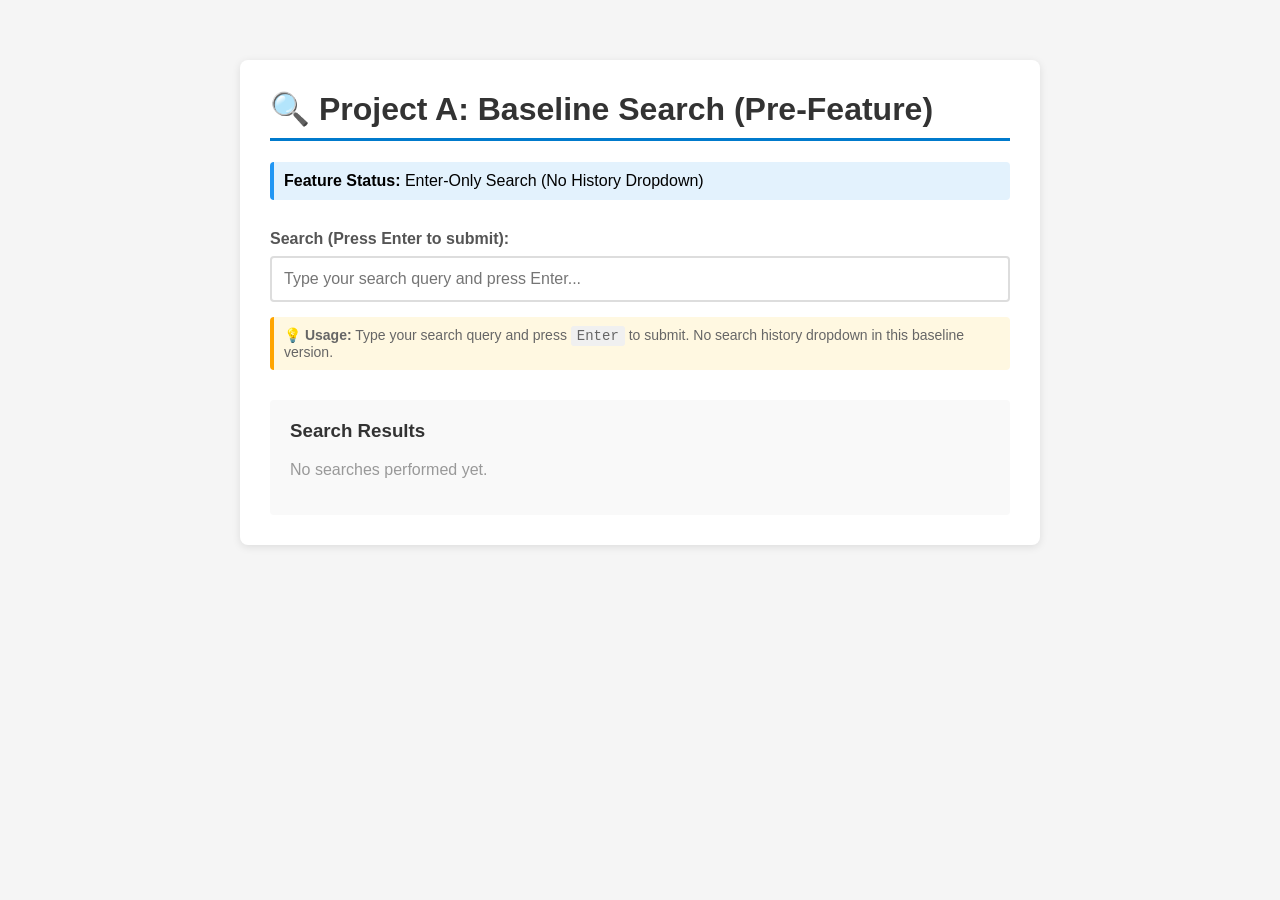
<file: Claude-Haiku-4.5/Project_A_Baseline_Search/src/index.html>
<!DOCTYPE html>
<html lang="en">
<head>
    <meta charset="UTF-8">
    <meta name="viewport" content="width=device-width, initial-scale=1.0">
    <title>Project A - Baseline Search (Enter-Only)</title>
    <style>
        body {
            font-family: -apple-system, BlinkMacSystemFont, "Segoe UI", Roboto, "Helvetica Neue", Arial, sans-serif;
            max-width: 800px;
            margin: 40px auto;
            padding: 20px;
            background: #f5f5f5;
        }
        .container {
            background: white;
            border-radius: 8px;
            padding: 30px;
            box-shadow: 0 2px 8px rgba(0, 0, 0, 0.1);
        }
        h1 {
            color: #333;
            margin-top: 0;
            border-bottom: 3px solid #007acc;
            padding-bottom: 10px;
        }
        .feature-status {
            background: #e3f2fd;
            border-left: 4px solid #2196f3;
            padding: 10px;
            margin-bottom: 20px;
            border-radius: 4px;
        }
        .search-section {
            margin: 30px 0;
        }
        label {
            display: block;
            margin-bottom: 8px;
            font-weight: 600;
            color: #555;
        }
        #search_input {
            width: 100%;
            padding: 12px;
            font-size: 16px;
            border: 2px solid #ddd;
            border-radius: 4px;
            box-sizing: border-box;
            transition: border-color 0.3s;
        }
        #search_input:focus {
            outline: none;
            border-color: #007acc;
            background: #f9f9f9;
        }
        .info {
            margin-top: 15px;
            padding: 10px;
            background: #fff8e1;
            border-left: 4px solid #ffa500;
            border-radius: 4px;
            font-size: 14px;
            color: #666;
        }
        .results-section {
            margin-top: 30px;
            padding: 20px;
            background: #f9f9f9;
            border-radius: 4px;
        }
        .results-section h3 {
            color: #333;
            margin-top: 0;
        }
        .result-item {
            background: white;
            padding: 10px;
            margin: 8px 0;
            border-left: 4px solid #007acc;
            border-radius: 2px;
        }
        .result-item .label {
            font-weight: 600;
            color: #007acc;
            font-size: 12px;
            text-transform: uppercase;
        }
        .result-item .value {
            color: #333;
            word-break: break-all;
        }
        .timestamp {
            font-size: 12px;
            color: #999;
            margin-top: 5px;
        }
        code {
            background: #f0f0f0;
            padding: 2px 6px;
            border-radius: 3px;
            font-family: "Courier New", monospace;
        }
    </style>
</head>
<body>
    <div class="container">
        <h1>🔍 Project A: Baseline Search (Pre-Feature)</h1>
        <div class="feature-status">
            <strong>Feature Status:</strong> Enter-Only Search (No History Dropdown)
        </div>

        <div class="search-section">
            <label for="search_input">Search (Press Enter to submit):</label>
            <input 
                id="search_input" 
                type="text" 
                placeholder="Type your search query and press Enter..."
                aria-label="Search input field"
                aria-describedby="search-help"
            >
            <div class="info" id="search-help">
                💡 <strong>Usage:</strong> Type your search query and press <code>Enter</code> to submit. 
                No search history dropdown in this baseline version.
            </div>
        </div>

        <div class="results-section">
            <h3>Search Results</h3>
            <div id="results">
                <p style="color: #999;">No searches performed yet.</p>
            </div>
        </div>
    </div>

    <script src="app.js"></script>
</body>
</html>
</file>
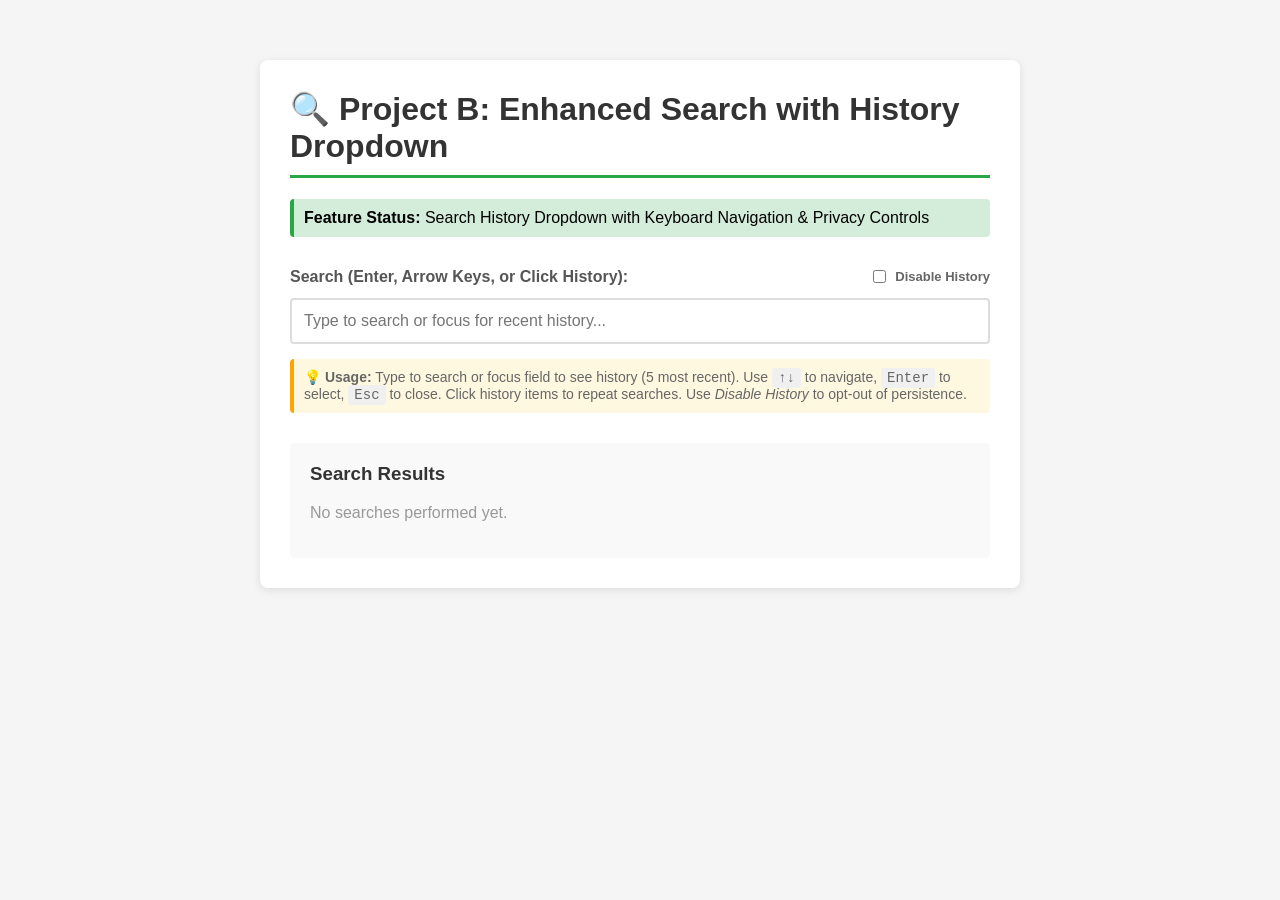
<file: Claude-Haiku-4.5/Project_B_SearchHistory/src/index.html>
<!DOCTYPE html>
<html lang="en">
<head>
    <meta charset="UTF-8">
    <meta name="viewport" content="width=device-width, initial-scale=1.0">
    <title>Project B - Enhanced Search with History Dropdown</title>
    <style>
        * {
            box-sizing: border-box;
        }

        body {
            font-family: -apple-system, BlinkMacSystemFont, "Segoe UI", Roboto, "Helvetica Neue", Arial, sans-serif;
            max-width: 800px;
            margin: 40px auto;
            padding: 20px;
            background: #f5f5f5;
        }

        .container {
            background: white;
            border-radius: 8px;
            padding: 30px;
            box-shadow: 0 2px 8px rgba(0, 0, 0, 0.1);
        }

        h1 {
            color: #333;
            margin-top: 0;
            border-bottom: 3px solid #28a745;
            padding-bottom: 10px;
        }

        .feature-status {
            background: #d4edda;
            border-left: 4px solid #28a745;
            padding: 10px;
            margin-bottom: 20px;
            border-radius: 4px;
        }

        .search-section {
            margin: 30px 0;
            position: relative;
        }

        .search-header {
            display: flex;
            justify-content: space-between;
            align-items: center;
            margin-bottom: 12px;
        }

        .search-header label {
            font-weight: 600;
            color: #555;
            margin: 0;
        }

        .privacy-controls {
            display: flex;
            gap: 10px;
            align-items: center;
        }

        .checkbox-group {
            display: flex;
            align-items: center;
            gap: 6px;
        }

        .checkbox-group input[type="checkbox"] {
            cursor: pointer;
        }

        .checkbox-group label {
            margin: 0;
            font-size: 13px;
            cursor: pointer;
            color: #666;
        }

        .search-wrapper {
            position: relative;
        }

        #search_input {
            width: 100%;
            padding: 12px;
            font-size: 16px;
            border: 2px solid #ddd;
            border-radius: 4px;
            transition: border-color 0.3s;
        }

        #search_input:focus {
            outline: none;
            border-color: #28a745;
            background: #f9fdf9;
        }

        #history_dropdown {
            position: absolute;
            top: 100%;
            left: 0;
            right: 0;
            background: white;
            border: 1px solid #ddd;
            border-top: none;
            border-radius: 0 0 4px 4px;
            max-height: 300px;
            overflow-y: auto;
            z-index: 1000;
            display: none;
            box-shadow: 0 4px 6px rgba(0, 0, 0, 0.1);
        }

        #history_dropdown.visible {
            display: block;
        }

        .history-item {
            padding: 10px 12px;
            cursor: pointer;
            color: #333;
            border-bottom: 1px solid #f0f0f0;
            transition: background-color 0.15s;
            white-space: nowrap;
            overflow: hidden;
            text-overflow: ellipsis;
        }

        .history-item:last-child {
            border-bottom: none;
        }

        .history-item:hover,
        .history-item.highlighted {
            background-color: #e8f5e9;
        }

        .history-empty {
            padding: 10px 12px;
            color: #999;
            font-style: italic;
            text-align: center;
        }

        .dropdown-actions {
            padding: 10px;
            border-top: 1px solid #f0f0f0;
            display: flex;
            gap: 8px;
        }

        .dropdown-actions button {
            flex: 1;
            padding: 6px 10px;
            font-size: 12px;
            border: 1px solid #ddd;
            background: white;
            border-radius: 3px;
            cursor: pointer;
            transition: background-color 0.2s;
        }

        .dropdown-actions button:hover {
            background-color: #f5f5f5;
        }

        .dropdown-actions button.clear {
            color: #d32f2f;
        }

        .info {
            margin-top: 15px;
            padding: 10px;
            background: #fff8e1;
            border-left: 4px solid #ffa500;
            border-radius: 4px;
            font-size: 14px;
            color: #666;
        }

        .results-section {
            margin-top: 30px;
            padding: 20px;
            background: #f9f9f9;
            border-radius: 4px;
        }

        .results-section h3 {
            color: #333;
            margin-top: 0;
        }

        .result-item {
            background: white;
            padding: 10px;
            margin: 8px 0;
            border-left: 4px solid #28a745;
            border-radius: 2px;
        }

        .result-item .label {
            font-weight: 600;
            color: #28a745;
            font-size: 12px;
            text-transform: uppercase;
        }

        .result-item .value {
            color: #333;
            word-break: break-all;
        }

        .timestamp {
            font-size: 12px;
            color: #999;
            margin-top: 5px;
        }

        code {
            background: #f0f0f0;
            padding: 2px 6px;
            border-radius: 3px;
            font-family: "Courier New", monospace;
        }

        .success-message {
            background: #d4edda;
            color: #155724;
            padding: 10px;
            border-radius: 4px;
            margin-bottom: 10px;
            display: none;
        }

        .success-message.show {
            display: block;
            animation: fadeInOut 2s ease-in-out;
        }

        @keyframes fadeInOut {
            0%, 100% { opacity: 0; }
            10%, 90% { opacity: 1; }
        }
    </style>
</head>
<body>
    <div class="container">
        <h1>🔍 Project B: Enhanced Search with History Dropdown</h1>
        <div class="feature-status">
            <strong>Feature Status:</strong> Search History Dropdown with Keyboard Navigation & Privacy Controls
        </div>

        <div class="search-section">
            <div class="search-header">
                <label for="search_input">Search (Enter, Arrow Keys, or Click History):</label>
                <div class="privacy-controls">
                    <div class="checkbox-group">
                        <input 
                            id="opt_out_toggle" 
                            type="checkbox" 
                            aria-label="Disable search history persistence"
                        >
                        <label for="opt_out_toggle">Disable History</label>
                    </div>
                </div>
            </div>

            <div class="search-wrapper">
                <input 
                    id="search_input" 
                    type="text" 
                    placeholder="Type to search or focus for recent history..."
                    aria-label="Search input field with history dropdown"
                    aria-describedby="search-help"
                    aria-expanded="false"
                    aria-owns="history_dropdown"
                >
                <ul 
                    id="history_dropdown" 
                    role="listbox"
                    aria-label="Search history"
                    aria-hidden="true"
                >
                    <!-- History items will be inserted here -->
                </ul>
            </div>

            <div class="info" id="search-help">
                💡 <strong>Usage:</strong> Type to search or focus field to see history (5 most recent). 
                Use <code>↑↓</code> to navigate, <code>Enter</code> to select, <code>Esc</code> to close.
                Click history items to repeat searches. Use <em>Disable History</em> to opt-out of persistence.
            </div>
        </div>

        <div class="success-message" id="success_message"></div>

        <div class="results-section">
            <h3>Search Results</h3>
            <div id="results">
                <p style="color: #999;">No searches performed yet.</p>
            </div>
        </div>
    </div>

    <script src="search_history.js"></script>
</body>
</html>
</file>
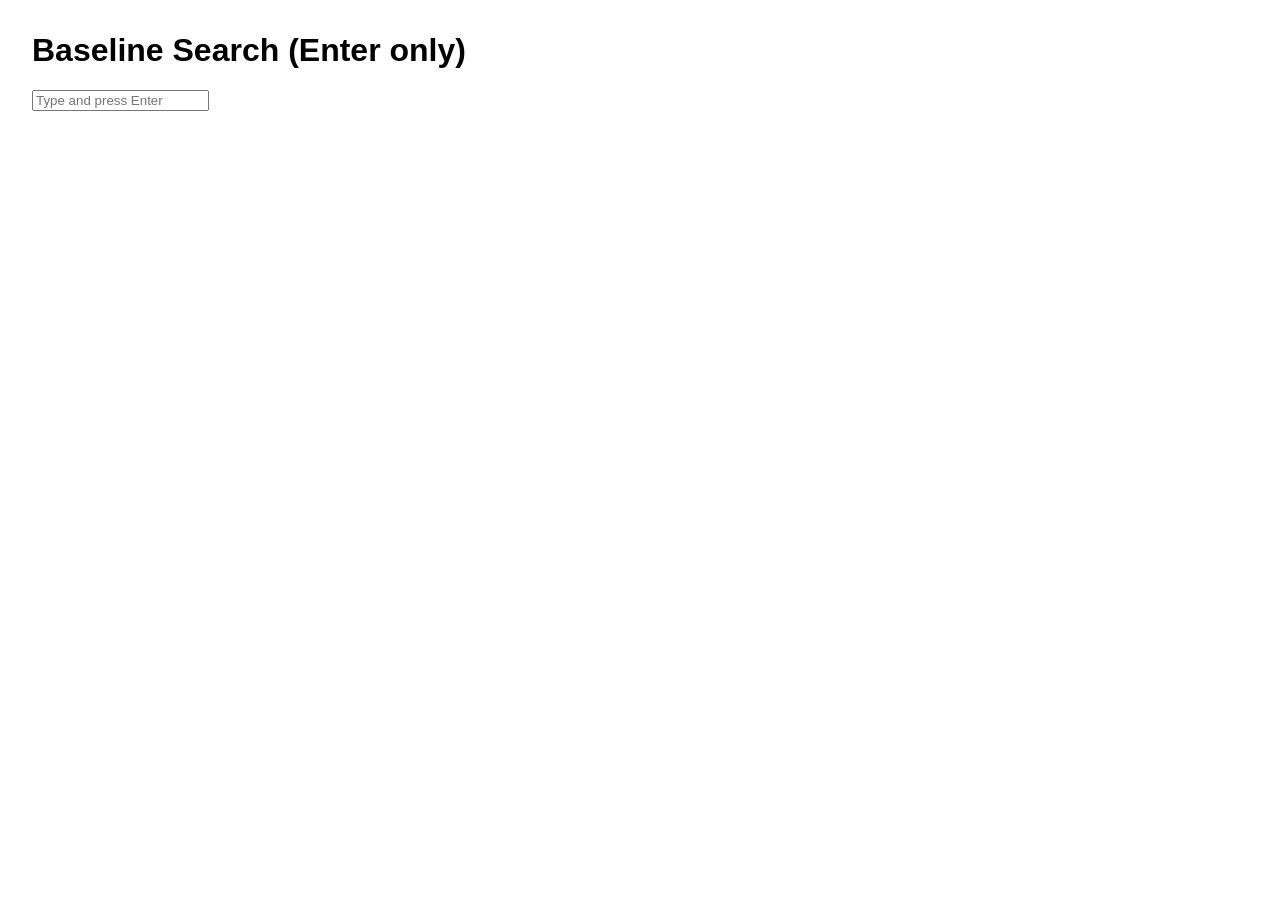
<file: GPT-5-mini/Project_A_Baseline_Search/src/index.html>
<!doctype html>
<html lang="en">
<head>
  <meta charset="utf-8" />
  <meta name="viewport" content="width=device-width,initial-scale=1" />
  <title>Baseline Search</title>
  <script defer src="app.js"></script>
  <style>
    body { font-family: Arial, sans-serif; margin: 2rem; }
    #results { margin-top: 1rem; }
  </style>
</head>
<body>
  <h1>Baseline Search (Enter only)</h1>
  <input id="search" aria-label="Search" placeholder="Type and press Enter" />
  <div id="results" role="status" aria-live="polite"></div>
</body>
</html>
</file>
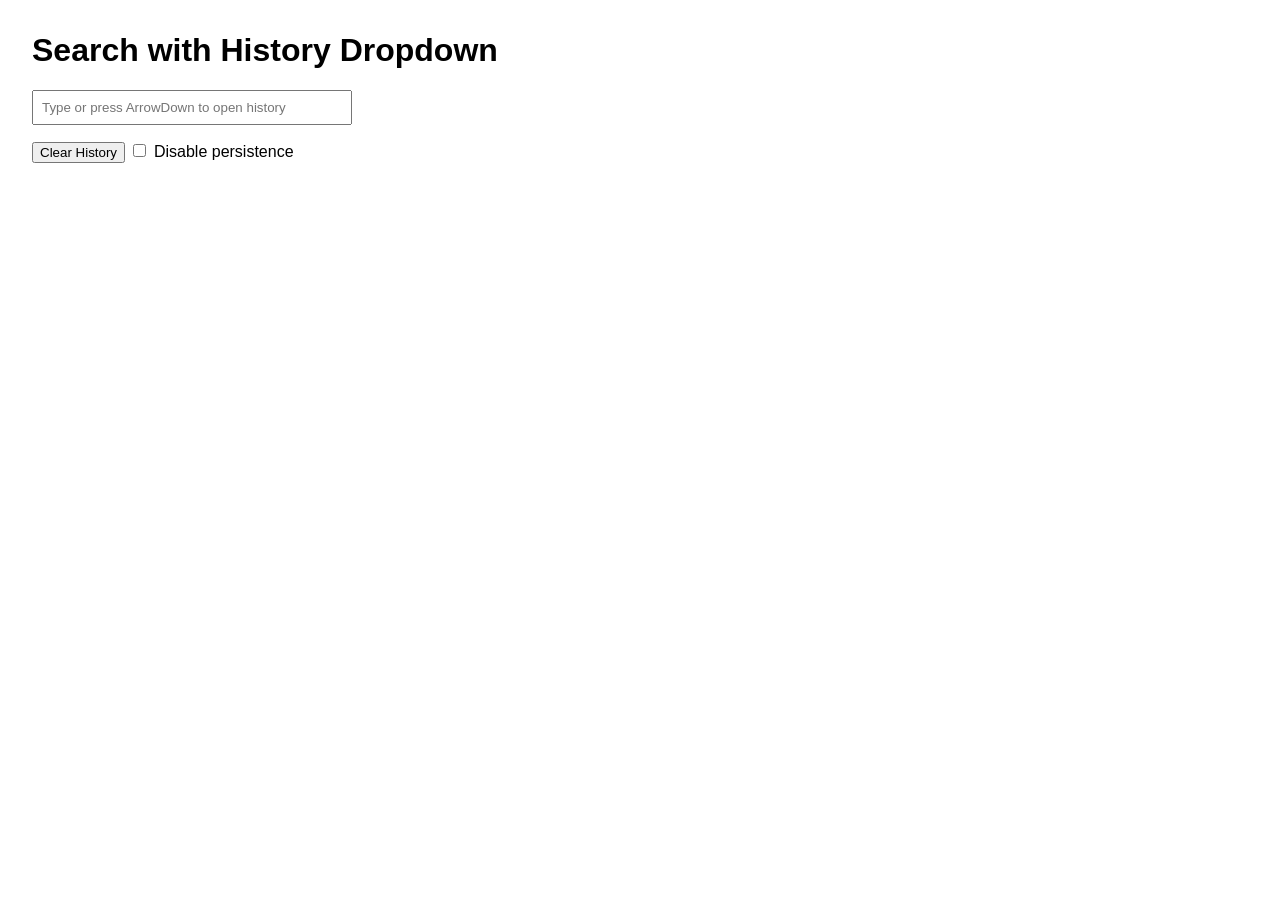
<file: GPT-5-mini/Project_B_SearchHistory/src/index.html>
<!doctype html>
<html lang="en">
<head>
  <meta charset="utf-8" />
  <meta name="viewport" content="width=device-width,initial-scale=1" />
  <title>Search with History</title>
  <link rel="stylesheet" href="styles.css" />
  <script defer src="search_history.js"></script>
</head>
<body>
  <h1>Search with History Dropdown</h1>
  <div class="search-wrapper">
    <input id="search" aria-label="Search" aria-autocomplete="list" aria-controls="history-list" aria-expanded="false" placeholder="Type or press ArrowDown to open history" />
    <div id="history" role="listbox" aria-hidden="true" tabindex="-1"></div>
  </div>
  <div class="controls">
    <button id="clear">Clear History</button>
    <label><input type="checkbox" id="optout" /> Disable persistence</label>
  </div>
  <div id="results" role="status" aria-live="polite"></div>
</body>
</html>
</file>
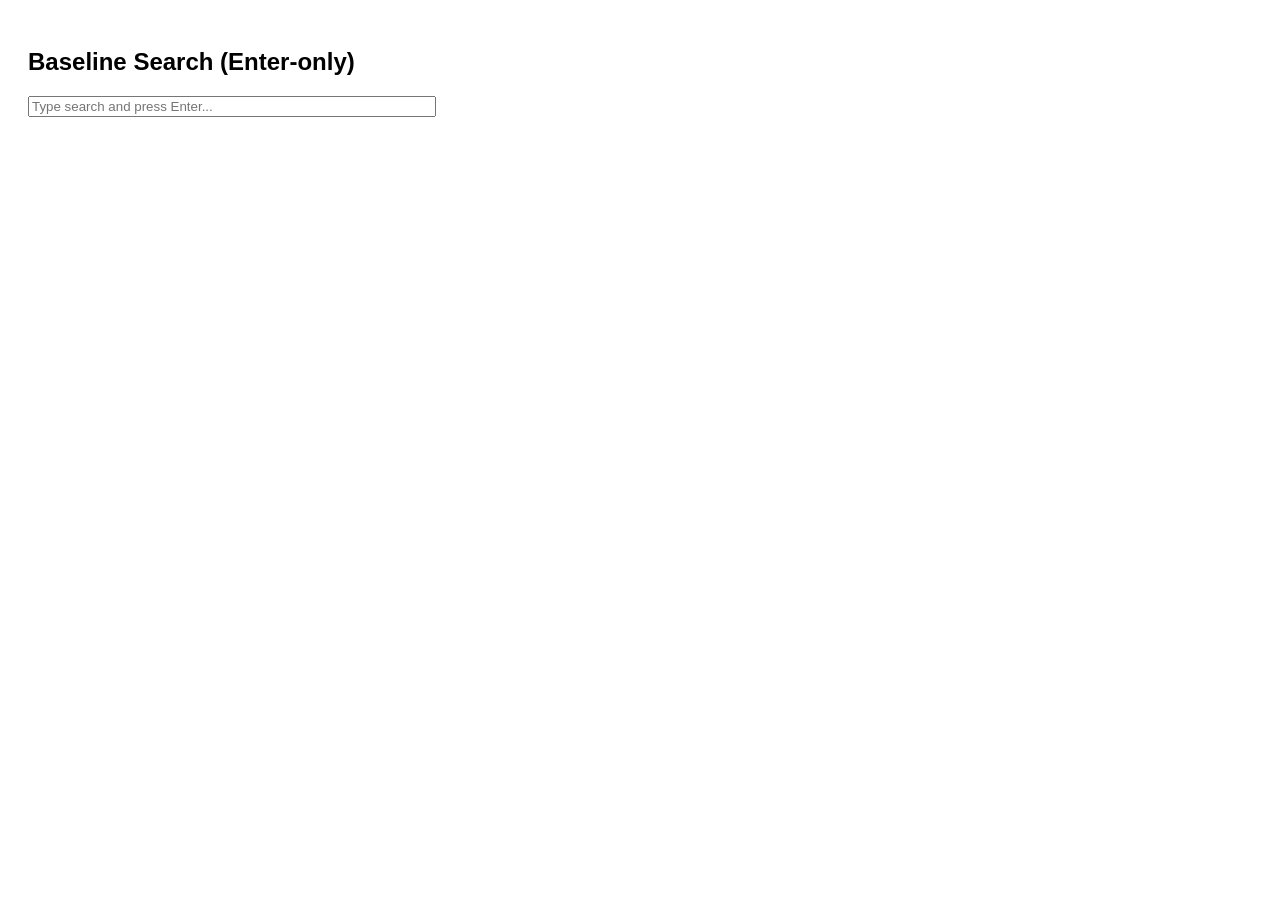
<file: OSWE-Prime/Project_A_Baseline_Search/src/index.html>
<!doctype html>
<html>
  <head>
    <meta charset="utf-8" />
    <title>Baseline Search</title>
    <meta name="viewport" content="width=device-width, initial-scale=1" />
    <style>
      body { font-family: Arial, sans-serif; padding: 20px; }
      .search { width: 400px; }
    </style>
  </head>
  <body>
    <h2>Baseline Search (Enter-only)</h2>
    <input id="search-input" class="search" placeholder="Type search and press Enter..." aria-label="Search" />
    <div id="output"></div>
    <script src="app.js"></script>
  </body>
  </html>
</file>
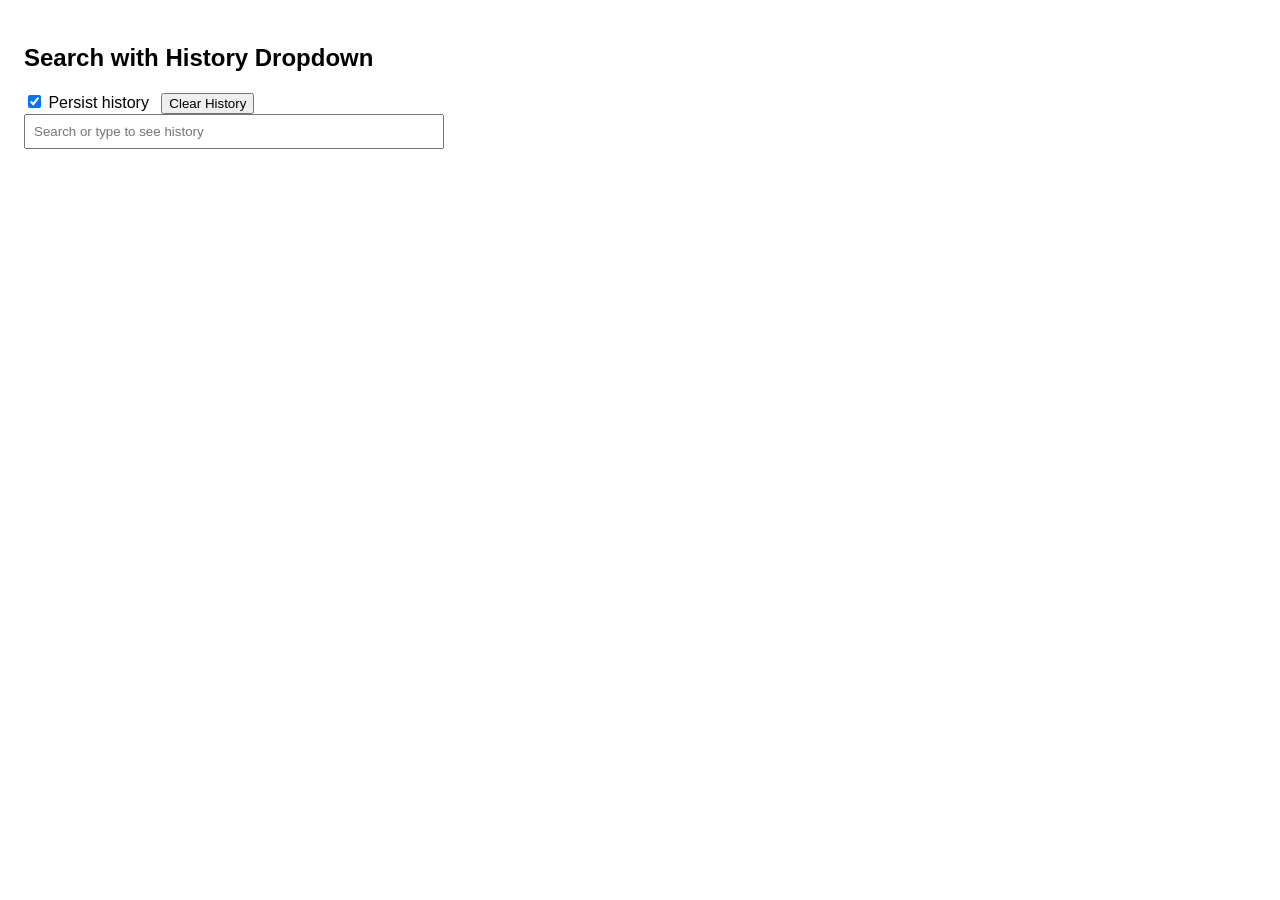
<file: OSWE-Prime/Project_B_SearchHistory/src/index.html>
<!doctype html>
<html>
  <head>
    <meta charset="utf-8" />
    <title>Search with History</title>
    <meta name="viewport" content="width=device-width, initial-scale=1" />
    <link rel="stylesheet" href="styles.css" />
  </head>
  <body>
    <h2>Search with History Dropdown</h2>
    <label>
      <input type="checkbox" id="persist-toggle" checked /> Persist history
    </label>
    <button id="clear-history">Clear History</button>
    <br/>
    <input id="search-input" aria-label="Search" placeholder="Search or type to see history" />
    <div id="history-dropdown" role="listbox" aria-hidden="true"></div>
    <div id="output"></div>
    <script src="search_history.js"></script>
  </body>
  </html>
</file>
<file: GPT-5-mini/Project_B_SearchHistory/src/styles.css>
body { font-family: Arial, sans-serif; margin: 2rem; }
.search-wrapper { position: relative; width: 320px; }
#search { width: 100%; padding: 8px; box-sizing: border-box; }
#history { position: absolute; top: 100%; left: 0; right: 0; background: white; border: 1px solid #ccc; display: none; max-height: 200px; overflow: auto; z-index: 10; }
.history-item { padding: 8px; cursor: pointer; }
.history-item.focused { background: #0078d4; color: white; }
.controls { margin-top: 1rem; }
</file>
<file: OSWE-Prime/Project_B_SearchHistory/src/styles.css>
body { font-family: Arial, Helvetica, sans-serif; padding: 16px; }
#search-input { width: 400px; padding: 8px; }
#history-dropdown { border: 1px solid #ccc; width: 404px; display: none; max-height: 200px; overflow-y: auto; margin-top: 4px; }
.history-item { padding: 8px; cursor: pointer; }
.history-item[aria-selected="true"] { background: #cce5ff; }
#clear-history { margin-left: 8px }
</file>
